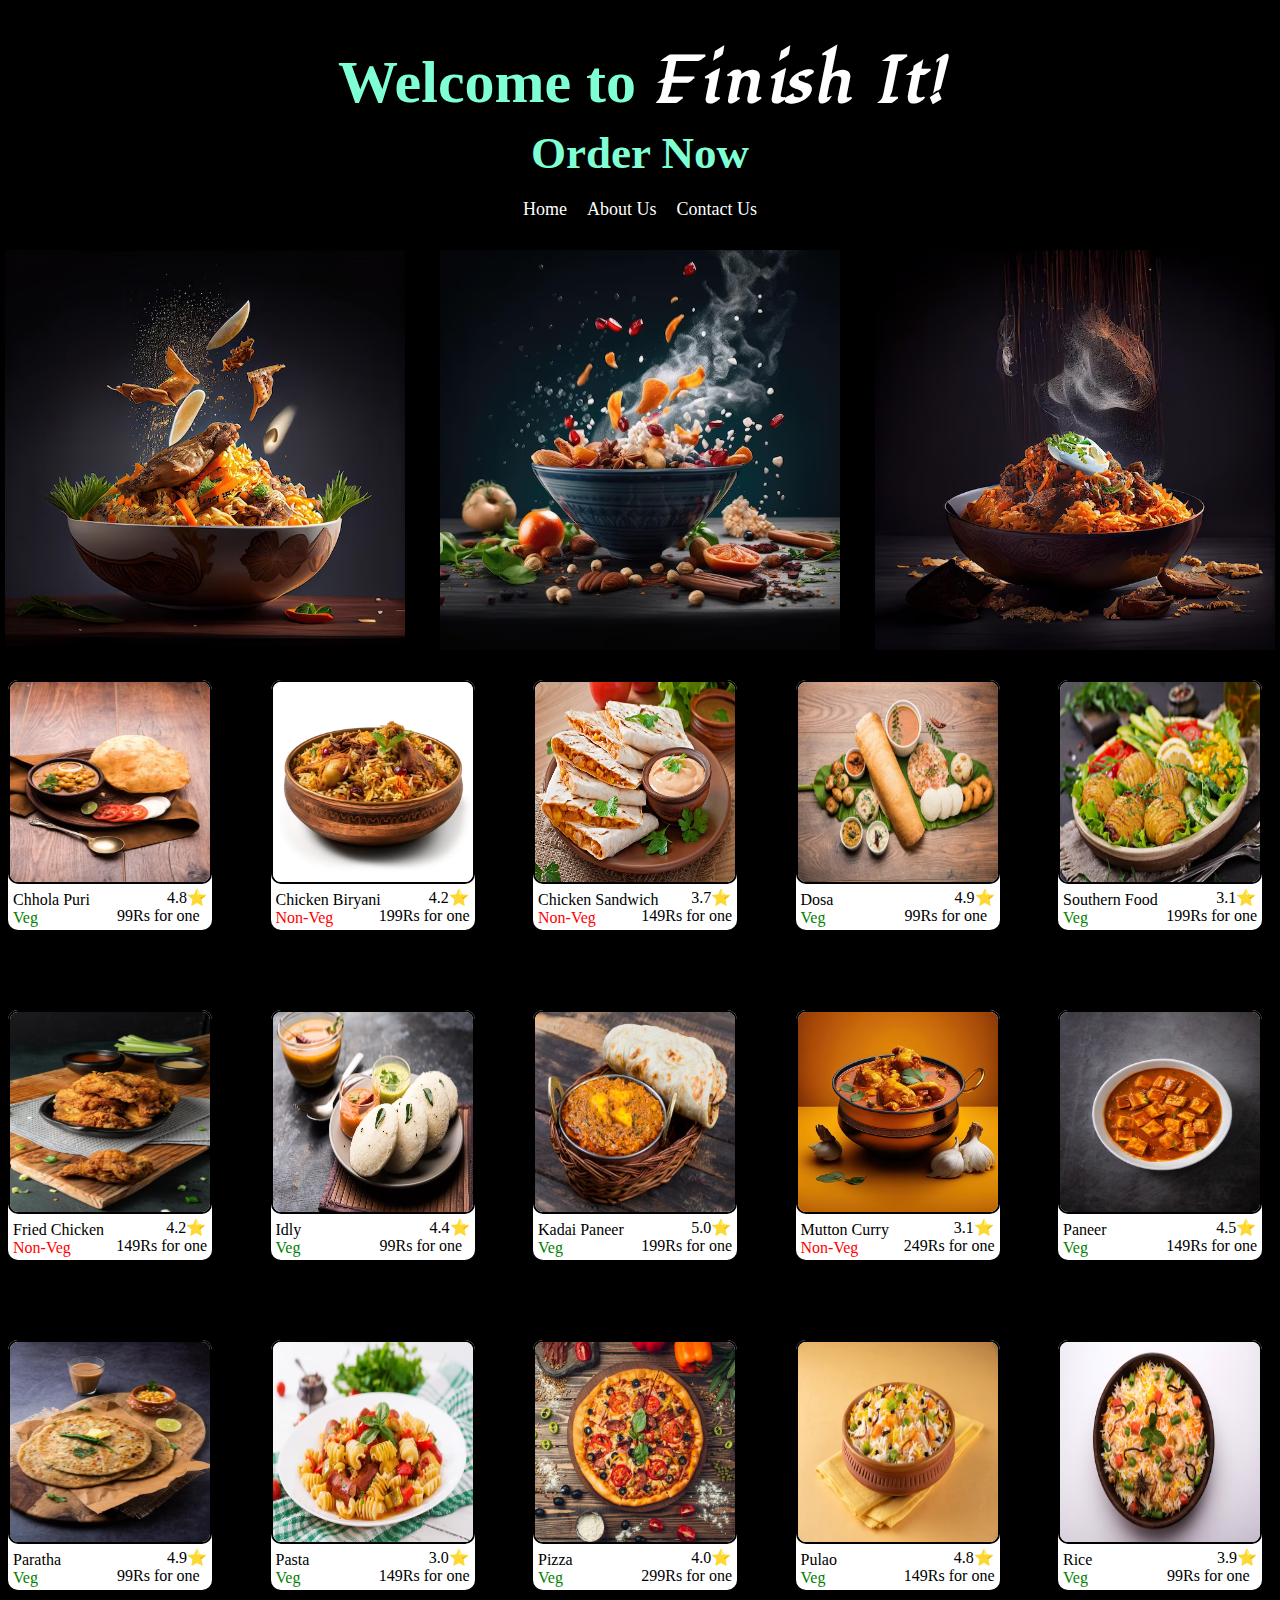
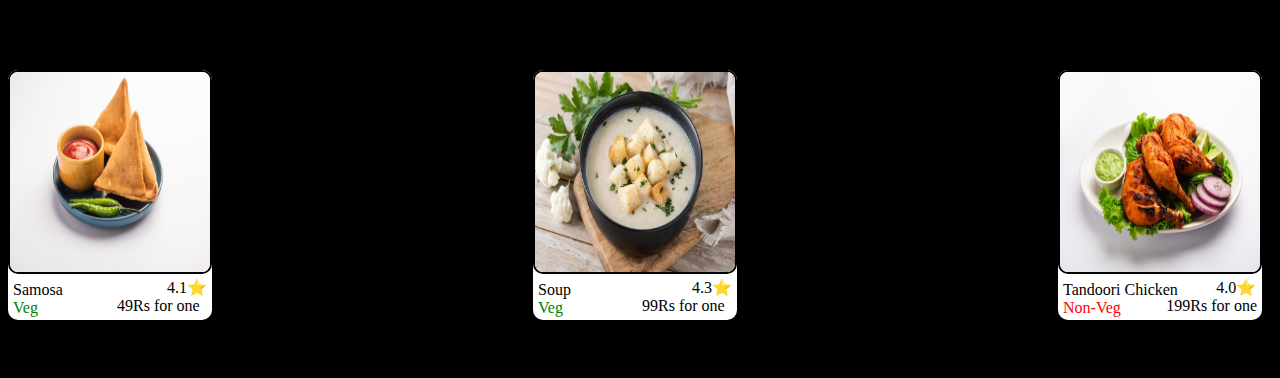
<file: index.html>
<!DOCTYPE html>
<html lang="en">
<head>
    <meta charset="UTF-8">
    <meta name="viewport" content="width=device-width, initial-scale=1.0">
    <title>Finish It!</title>
    <link rel="stylesheet" href="./styles.css">
    <link rel="preconnect" href="https://fonts.googleapis.com">
    <link rel="preconnect" href="https://fonts.gstatic.com" crossorigin>
    <link href="https://fonts.googleapis.com/css2?family=Lugrasimo&display=swap" rel="stylesheet">
</head>
<body>
    <div class="heading">
        <h1>Welcome to <span class="name">Finish It!</span></h1>
        <h2>Order Now</h2>
    </div>

    <div class="anchor">
        <a href="index.html">Home</a>
        <a href="about.html">About Us</a>
        <a href="contact.html">Contact Us</a>
    </div>

    <div class="images">
        <img src="./assets/bowl food img.avif" alt="bowl food image">
        <img src="./assets/bowl food img 2.avif" alt="bowl food image">
        <img src="./assets/bowl food img 1.avif" alt="bowl food image">
    </div>

    <div class="food">
        <div class="items chhola-puri">
            <img src="./assets/chhola puri img.avif" alt="">
            <br>
            <div class="first">
                <p>Chhola Puri</p>
                <p class="veg">Veg</p>
            </div>

            <div class="second">
                <p class="rating">4.8⭐</p>
                <p>99Rs for one</p>
            </div>
        </div>
        <div class="items chicken-biryani">
            <img src="./assets/chicken biryani img.avif" alt="">
            <br>
            <div class="first">
                <p>Chicken Biryani</p>
                <p class="non-veg">Non-Veg</p>
            </div>

            <div class="second">
                <p class="rating">4.2⭐</p>
                <p>199Rs for one</p>
            </div>
        </div>
        <div class="items chicken-sandwich">
            <img src="./assets/chicken sandwich img.avif" alt="">
            <br>
            <div class="first">
                <p>Chicken Sandwich</p>
                <p class="non-veg">Non-Veg</p>
            </div>

            <div class="second">
                <p class="rating">3.7⭐</p>
                <p>149Rs for one</p>
            </div>
        </div>
        <div class="items dosa">
            <img src="./assets/dosa img.avif" alt="">
            <br>
            <div class="first">
                <p>Dosa</p>
                <p class="veg">Veg</p>
            </div>

            <div class="second">
                <p class="rating">4.9⭐</p>
                <p>99Rs for one</p>
            </div>
        </div>
        <div class="items food-bowl">
            <img src="./assets/food bowl img.avif" alt="">
            <br>
            <div class="first">
                <p>Southern Food</p>
                <p class="veg">Veg</p>
            </div>

            <div class="second">
                <p class="rating">3.1⭐</p>
                <p>199Rs for one</p>
            </div>
        </div>
        <div class="items fried-chicken">
            <img src="./assets/fried chicken.avif" alt="">
            <br>
            <div class="first">
                <p>Fried Chicken</p>
                <p class="non-veg">Non-Veg</p>
            </div>

            <div class="second">
                <p class="rating">4.2⭐</p>
                <p>149Rs for one</p>
            </div>
        </div>
        <div class="items idly">
            <img src="./assets/idly img.avif" alt="">
            <br>
            <div class="first">
                <p>Idly</p>
                <p class="veg">Veg</p>
            </div>

            <div class="second">
                <p class="rating">4.4⭐</p>
                <p>99Rs for one</p>
            </div>
        </div>
        <div class="items kadai-paneer">
            <img src="./assets/kadai paneer img.avif" alt="">
            <br>
            <div class="first">
                <p>Kadai Paneer</p>
                <p class="veg">Veg</p>
            </div>

            <div class="second">
                <p class="rating">5.0⭐</p>
                <p>199Rs for one</p>
            </div>
        </div>
        <div class="items mutton-curry">
            <img src="./assets/mutton curry.avif" alt="">
            <br>
            <div class="first">
                <p>Mutton Curry</p>
                <p class="non-veg">Non-Veg</p>
            </div>

            <div class="second">
                <p class="rating">3.1⭐</p>
                <p>249Rs for one</p>
            </div>
        </div>
        <div class="items paneer">
            <img src="./assets/paneer img.avif" alt="">
            <br>
            <div class="first">
                <p>Paneer</p>
                <p class="veg">Veg</p>
            </div>

            <div class="second">
                <p class="rating">4.5⭐</p>
                <p>149Rs for one</p>
            </div>
        </div>
        <div class="items paratha">
            <img src="./assets/paratha img.avif" alt="">
            <br>
            <div class="first">
                <p>Paratha</p>
                <p class="veg">Veg</p>
            </div>

            <div class="second">
                <p class="rating">4.9⭐</p>
                <p>99Rs for one</p>
            </div>
        </div>
        <div class="items pasta">
            <img src="./assets/pasta img.avif" alt="">
            <br>
            <div class="first">
                <p>Pasta</p>
                <p class="veg">Veg</p>
            </div>

            <div class="second">
                <p class="rating">3.0⭐</p>
                <p>149Rs for one</p>
            </div>
        </div>
        <div class="items pizza">
            <img src="./assets/pizza food img.avif" alt="">
            <br>
            <div class="first">
                <p>Pizza</p>
                <p class="veg">Veg</p>
            </div>

            <div class="second">
                <p class="rating">4.0⭐</p>
                <p>299Rs for one</p>
            </div>
        </div>
        <div class="items pulao">
            <img src="./assets/pulao img.avif" alt="">
            <br>
            <div class="first">
                <p>Pulao</p>
                <p class="veg">Veg</p>
            </div>

            <div class="second">
                <p class="rating">4.8⭐</p>
                <p>149Rs for one</p>
            </div>
        </div>
        <div class="items rice">
            <img src="./assets/rice img.avif" alt="">
            <br>
            <div class="first">
                <p>Rice</p>
                <p class="veg">Veg</p>
            </div>

            <div class="second">
                <p class="rating">3.9⭐</p>
                <p>99Rs for one</p>
            </div>
        </div>
        <div class="items samosa">
            <img src="./assets/samosa img.avif" alt="">
            <br>
            <div class="first">
                <p>Samosa</p>
                <p class="veg">Veg</p>
            </div>

            <div class="second">
                <p class="rating">4.1⭐</p>
                <p>49Rs for one</p>
            </div>
        </div>
        <div class="items soup">
            <img src="./assets/soup img.avif" alt="">
            <br>
            <div class="first">
                <p>Soup</p>
                <p class="veg">Veg</p>
            </div>

            <div class="second">
                <p class="rating">4.3⭐</p>
                <p>99Rs for one</p>
            </div>
        </div>
        <div class="items tandoori-chicken">
            <img src="./assets/tandoori chicken.avif" alt="">
            <br>
            <div class="first">
                <p>Tandoori Chicken</p>
                <p class="non-veg">Non-Veg</p>
            </div>

            <div class="second">
                <p class="rating">4.0⭐</p>
                <p>199Rs for one</p>
            </div>
        </div>
    </div>
</body>
</html>
</file>
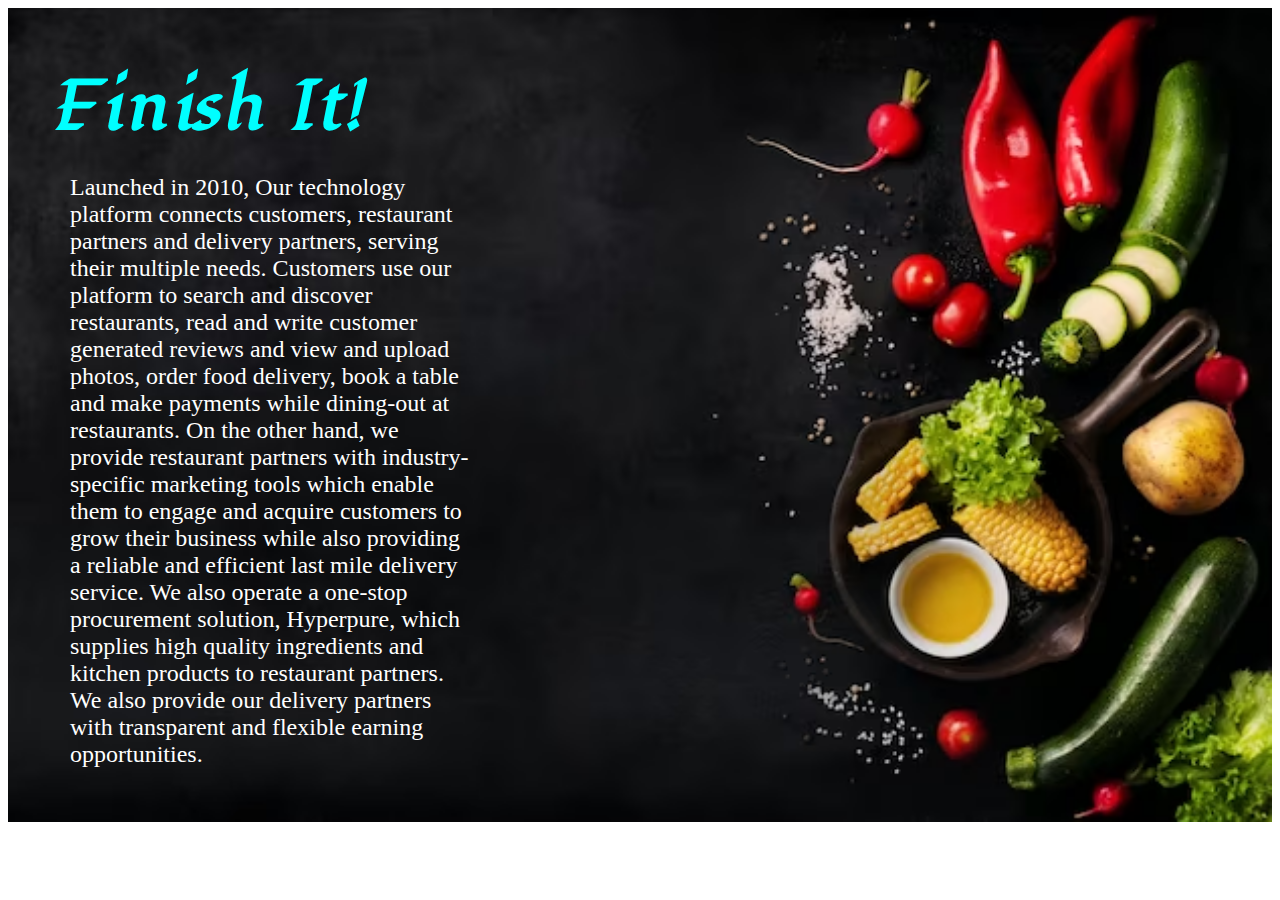
<file: about.html>
<!DOCTYPE html>
<html lang="en">
  <head>
    <meta charset="UTF-8" />
    <meta name="viewport" content="width=device-width, initial-scale=1.0" />
    <title>About Us</title>
    <link rel="preconnect" href="https://fonts.googleapis.com" />
    <link rel="preconnect" href="https://fonts.gstatic.com" crossorigin />
    <link
      href="https://fonts.googleapis.com/css2?family=Lugrasimo&display=swap"
      rel="stylesheet"
    />
    <style>
      h1 {
        display: inline-block;
        font-family: "Lugrasimo", cursive;
        position: absolute;
        top: 20px;
        left: 50px;
        color: aqua;
        font-size: 4rem;
      }

      p {
        color: white;
        width: 400px;
        position: absolute;
        top: 150px;
        left: 70px;
        font-size: 1.5rem;
      }

      img {
        width: 100%;
        height: 100%;
      }

      @media(max-width:1200px)
      {
        .image {
          width: 800px;
          height: 800px;
        }

        .images img {
          width: 100%;
          height: 100%;
        }

        h1 {
          font-size: 2rem;
        }

        p {
          font-size: 0.75rem;
          width: 200px;
          position: absolute;
          top: 75px;
          left: 35px;
        }
      }
    </style>
  </head>
  <body>
    <div class="image">
      <img src="./assets/food background img.avif" alt="" />
    </div>
    <div class="name">
      <h1>Finish It!</h1>
    </div>

    <div class="content">
      <p>
        Launched in 2010, Our technology platform connects customers, restaurant
        partners and delivery partners, serving their multiple needs. Customers
        use our platform to search and discover restaurants, read and write
        customer generated reviews and view and upload photos, order food
        delivery, book a table and make payments while dining-out at
        restaurants. On the other hand, we provide restaurant partners with
        industry-specific marketing tools which enable them to engage and
        acquire customers to grow their business while also providing a reliable
        and efficient last mile delivery service. We also operate a one-stop
        procurement solution, Hyperpure, which supplies high quality ingredients
        and kitchen products to restaurant partners. We also provide our
        delivery partners with transparent and flexible earning opportunities.
      </p>
    </div>
  </body>
</html>
</file>
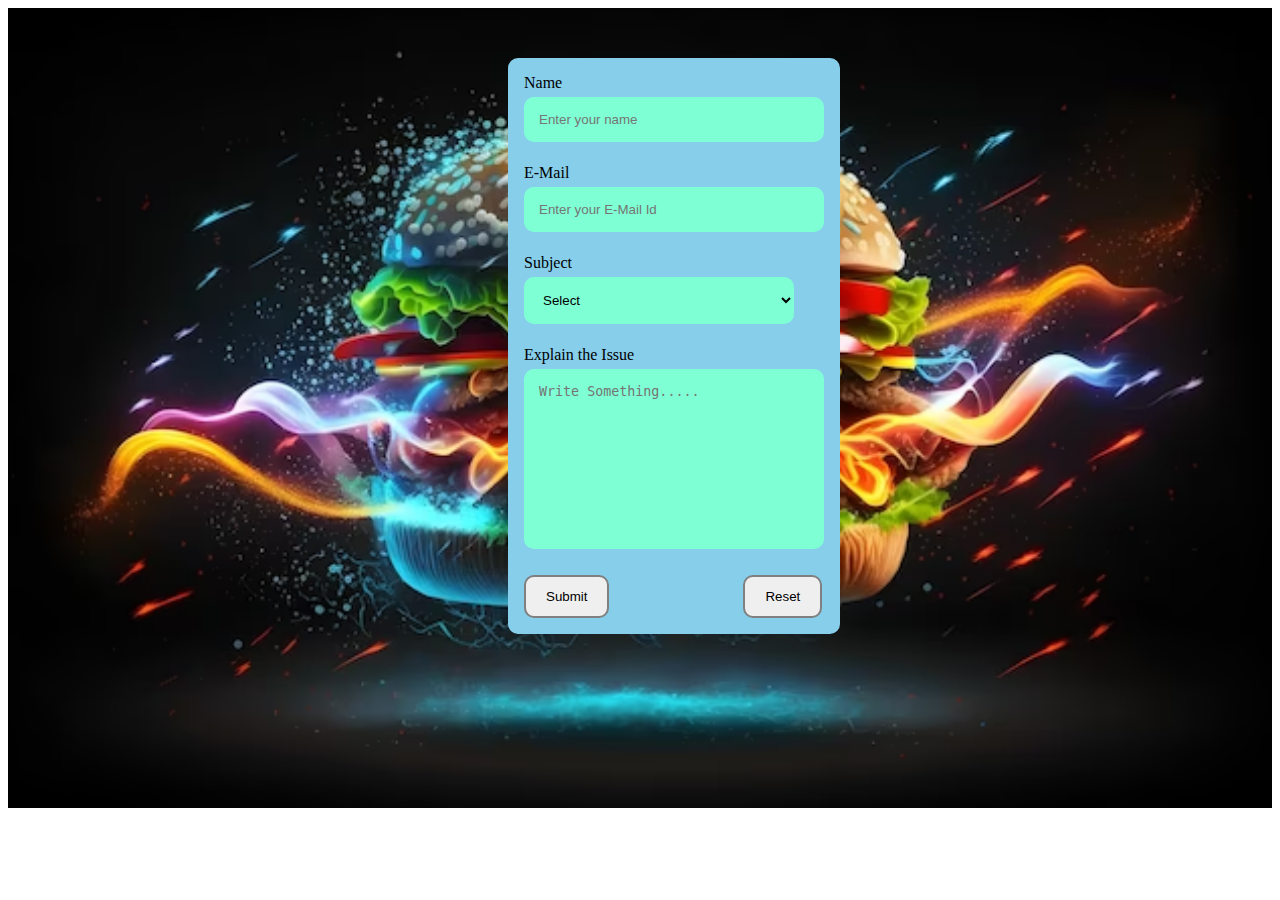
<file: contact.html>
<!DOCTYPE html>
<html lang="en">
  <head>
    <meta charset="UTF-8" />
    <meta name="viewport" content="width=device-width, initial-scale=1.0" />
    <title>Contact Us</title>

    <style>
        .whole {
            background-image: url(./assets/Burger\ img.avif);
            height: 800px;
            background-position: center;
            background-repeat: no-repeat;
            background-size: cover;
            position: relative;
        }

        .container {
            position: absolute;
            left: 450px;
            margin: 50px;
            max-width: 300px;
            padding: 16px;
            background-color: skyblue;
            border-radius: 10px;
        }

        input , select , textarea {
            width: 90%;
            padding: 15px;
            margin: 5px 0px 22px 0px;
            border: none;
            border-radius: 10px;
            background-color: aquamarine;
            resize: none;
        }

        button {
            border: 2px solid grey;
            border-radius: 10px;
            padding: 12px 20px;
            cursor: pointer;
        }

        button:hover {
            color: white;
            background-color: black;
            box-shadow: 0px 0px 10px 2px red;
        }

        .btn .submit {
            margin-right: 130px;
        }
        .btn .reset {
            margin-right: 0;
        }

        @media(max-width:1200px) {
          .whole {
            height: 700px;
            position: relative;
          }

          .container {
            height: 600px;
            margin-left: 0px;
            position: absolute;
            top: 5px;
            left: 100px;
          }
        }
    </style>
  </head>
  <body>
    <div class="whole">
        <form action="" class="container">
          <div>
            <label for="">Name</label>
            <input type="text" name="name" placeholder="Enter your name" />
          </div>

          <div>
            <label for="">E-Mail</label>
            <input
              type="text"
              name="e-mail"
              placeholder="Enter your E-Mail Id"
            />
          </div>

          <div>
            <label for="">Subject</label>
            <select name="" placeholder="Select the subject">
              <option value="">Select</option>
              <option value="">Account Related Issue</option>
              <option value="">Order Related Issue</option>
              <option value="">Payment Related Issue</option>
            </select>
          </div>

          <div>
            <label for="">Explain the Issue</label>
            <textarea name="" id="" cols="30px" rows="10" placeholder="Write Something....."></textarea>
          </div>
          <div class="btn">
            <button class="submit">Submit</button>
            <button class="reset">Reset</button>
          </div>
        </form>
      </div>
  </body>
</html>
</file>
<file: styles.css>
body {
    background-color: black;
}

h1 {
    margin-bottom: 5px;
}

h2 {
    margin: 0px 0px 20px 0px;
}

.heading {
    text-align: center;
    color: aquamarine;
    font-weight: normal;
    font-size: 30px;
}

a {
    text-decoration: none;
    color: white;
}

/* .anchor {
    text-align: center;
    margin-bottom: 30px;
    font-size: 15px;
} */

.anchor {
    display: flex;
    justify-content: center;
    gap: 20px;
    font-size: 18px;
    margin-bottom: 30px;
}
a:hover {
    color: aqua;
}

.name {
    color: white;
    font-family: 'Lugrasimo', cursive;
}

.name:hover {
    background-color: rgb(31, 2, 2);
    box-shadow: 0px 0px 90px 2px red;
    border-radius: 20%;
    padding: 10px;
}

.images img {
    height: 400px;
}

.images {
    display: flex;
    justify-content: center;
    gap: 35px;
    margin-bottom: 30px;
}

.images img:hover {
    box-shadow: 0px 0px 90px 2px red;
}

.items {
    display: inline-block;
    background-color: white;
    height: 250px;
    margin-bottom: 50px;
    margin-right: 10px;
    border-radius: 10px;
    position: relative;
    transition: transform 0.3s ease-in-out;
}

.food {                
    display: flex;   
    gap: 30px;
    flex-wrap: wrap;
    justify-content: space-between;
    /* justify-content: center; */
}

.food img {
    display: inline-block;
    width: 200px;
    height: 200px;
    border-radius: 10px;
    border: 2px solid black;
    /* margin-bottom: 0; */
}


.first {
    float: left;
    position: absolute;
    margin: 3px 0px 0px 5px;
}

.second {
    float: right;
    margin-right: 5px;
}

p {
    margin: 0;
}

.veg {
    color: green;
}

.non-veg {
    color: red;
}

.second .rating {
    margin-left: 50px;
}

.items:hover {
    transform: scale(1.1) ;
}

@media(max-width:800px)
{
    .heading h1,h2,span {
        font-size: 20px;
    }

    .anchor {
        font-size: 10px;
    }

    .images {
        display: block;
        width: 100%;
    }

    .images img {
        width: 25%;
        height: 25%;
    }

    .food img {
        width: 100px;
        height: 100px;
        border-radius: 5px;
        margin-right: 0px;
    }

    .food p {
        font-size: 8px;
    }

    .first {
        margin-left: 2.5px;
    }

    .second p {
        margin-left: 20px;
        margin-top: 1px;
    }

    .items {
        height: 130px;
        margin: 0px 5px 25px 0px;
        border-radius: 5px;
    }
}
</file>
